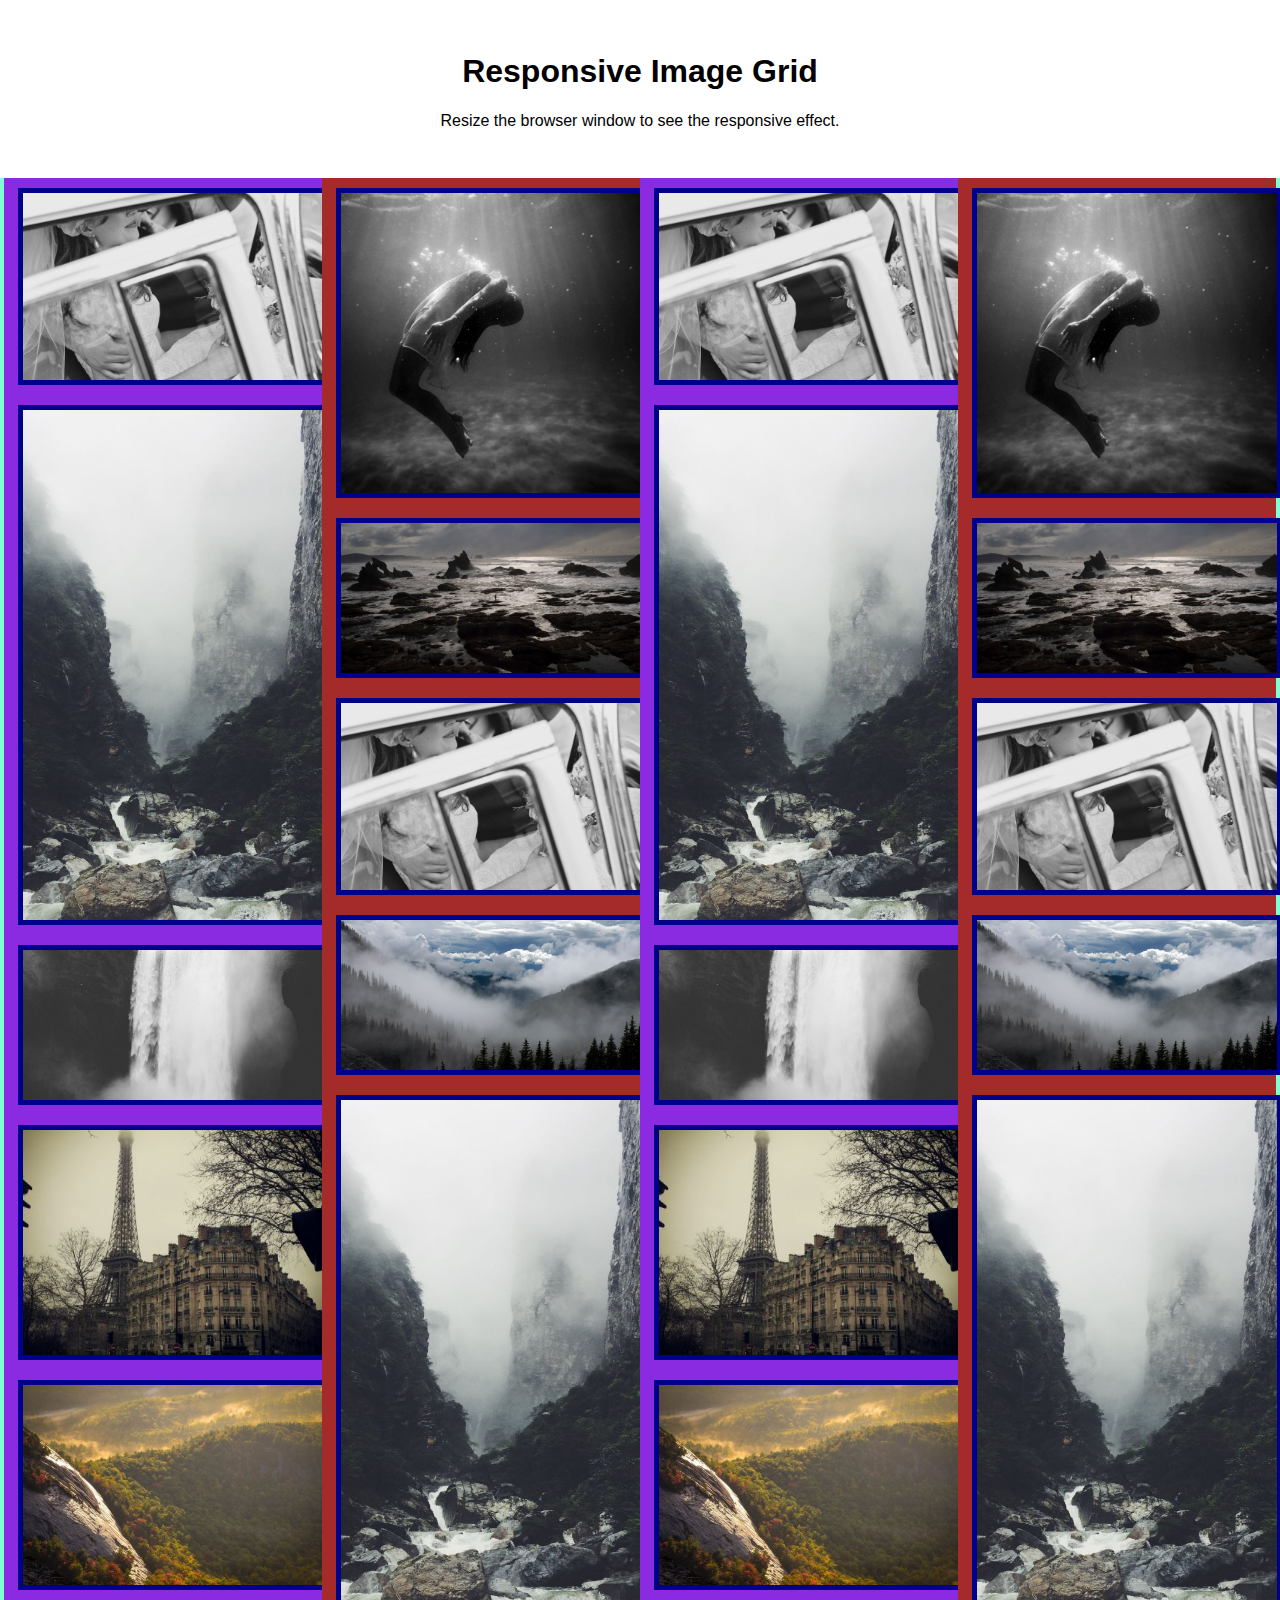
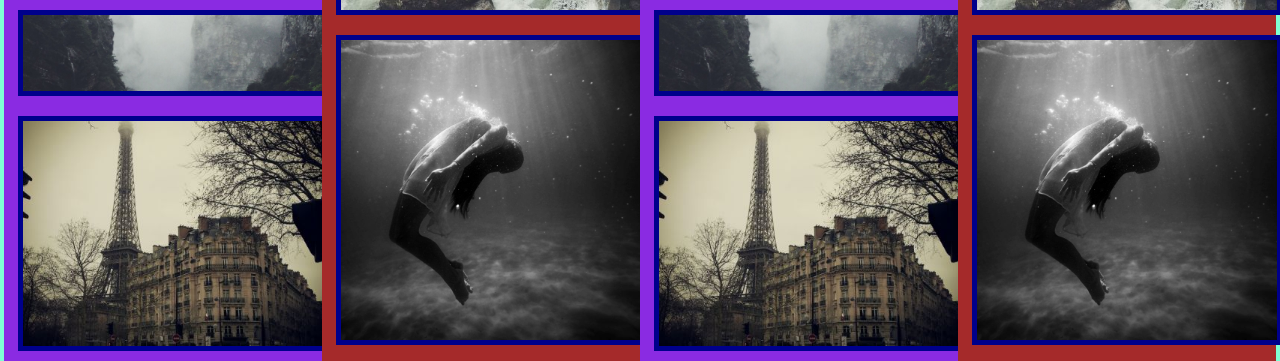
<file: flex-gllery/index.html>
<!DOCTYPE html>
<html lang="en">
<head>
    <meta charset="UTF-8">
    <meta name="viewport" content="width=device-width, initial-scale=1.0">
    <link rel="stylesheet" href="style/style.css">
    <title>Document</title>
</head>
<body>
    <!-- Header -->
    <div class="header">
    <h1>Responsive Image Grid</h1>
    <p>Resize the browser window to see the responsive effect.</p>
    </div>

    <!-- Photo Grid -->
    <div class="row" >
        <div class="column div1" >
            <img src="images/wedding.jpg" >
            <img src="images/rocks.jpg"  >
            <img src="images/falls2.jpg"  >
            <img src="images/paris.jpg"  >
            <img src="images/nature.jpg"  >
            <img src="images/mist.jpg"  >
            <img src="images/paris.jpg"  >
            
        </div>
        <div class="column div2" >
            <img src="images/underwater.jpg" >
            <img src="images/ocean.jpg" >
            <img src="images/wedding.jpg" >
            <img src="images/mountainskies.jpg" >
            <img src="images/rocks.jpg" >
            <img src="images/underwater.jpg" >
        </div>
        <div class="column div3" >
            <img src="images/wedding.jpg" >
            <img src="images/rocks.jpg"  >
            <img src="images/falls2.jpg"  >
            <img src="images/paris.jpg"  >
            <img src="images/nature.jpg"  >
            <img src="images/mist.jpg"  >
            <img src="images/paris.jpg"  >
            
        </div>
        <div class="column div4" >
            <img src="images/underwater.jpg" >
            <img src="images/ocean.jpg" >
            <img src="images/wedding.jpg" >
            <img src="images/mountainskies.jpg" >
            <img src="images/rocks.jpg" >
            <img src="images/underwater.jpg" >
        </div>
    </div>
</body>
</html>
</file>
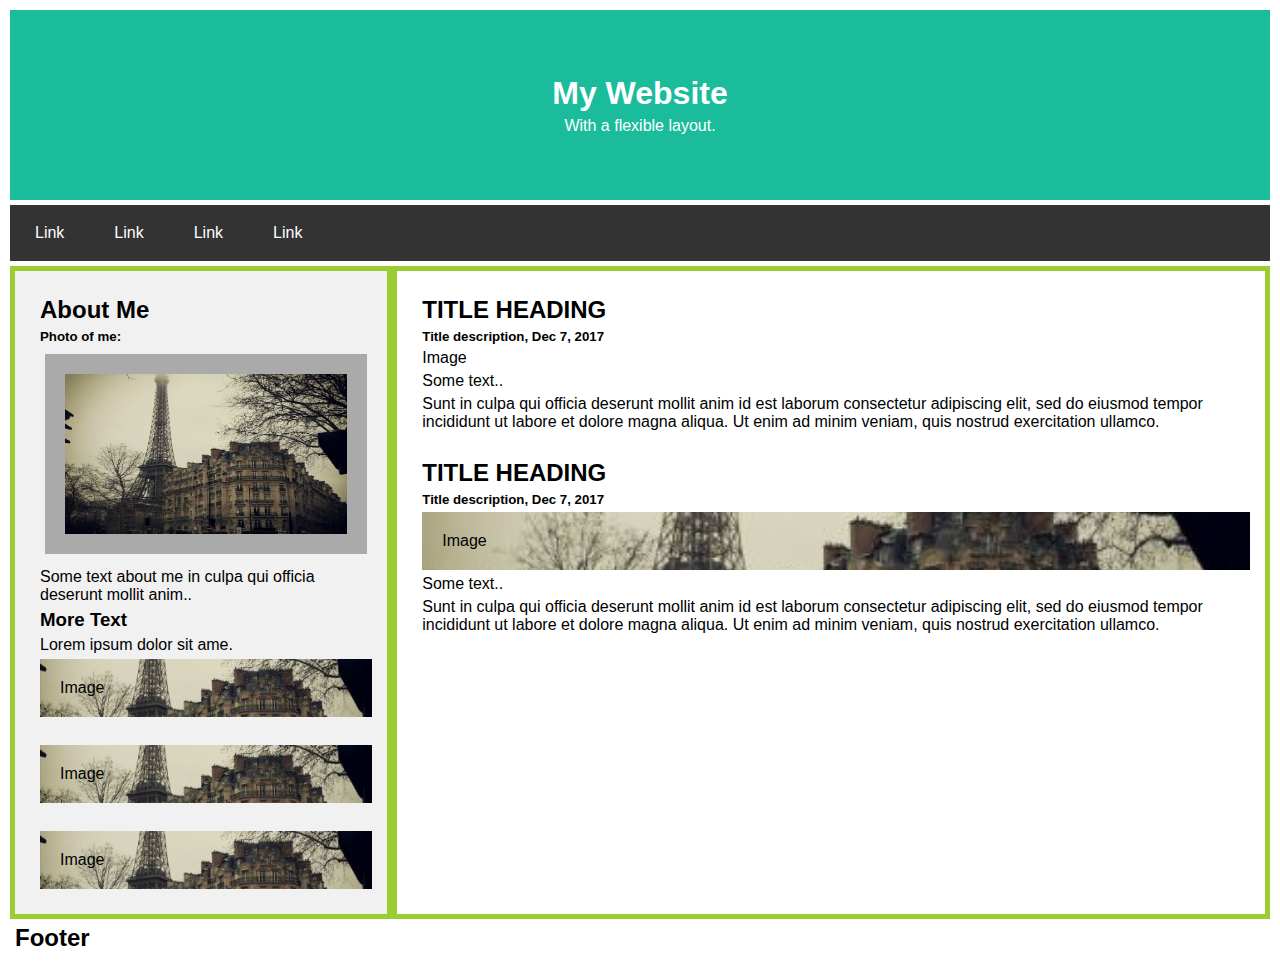
<file: flex-site/index.html>
<!DOCTYPE html>
<html lang="en">
<head>
    <meta charset="UTF-8">
    <meta name="viewport" content="width=device-width, initial-scale=1.0">
    <title>Document</title>
    <link rel="stylesheet" href="Css/style.css">
</head>
<body>
    <!-- Header -->
    <!-- <header> -->
        <div class="h-text"><h1>My Website</h1>
          
        <p>With a flexible layout.</p>
        </div>
    <!-- </header> -->
        <!-- Navigation Bar -->
      <nav >
          <a href="#">Link</a>
          <a href="#">Link</a>
          <a href="#">Link</a>
          <a href="#">Link</a>
      </nav>
    

    <!-- The flexible grid (content) -->
<main>
    <aside>
<h2>About Me</h2>
<h5>Photo of me:</h5>
<div ><img src="images/paris.jpg" alt=""></div>
<p>Some text about me in culpa qui officia deserunt mollit anim..</p>
<h3>More Text</h3>
<p>Lorem ipsum dolor sit ame.</p>
<div class="fimg">Image</div>
<br>
<div class="fimg">Image</div>
<br>
<div class="fimg">Image</div>
    </aside>

    <article>
<h2>TITLE HEADING</h2>
<h5>Title description, Dec 7, 2017</h5>
<div>Image</div>
<p>Some text..</p>
<p>Sunt in culpa qui officia deserunt mollit anim id est laborum consectetur adipiscing elit, sed do eiusmod tempor incididunt ut labore et dolore magna aliqua. Ut enim ad minim veniam, quis nostrud exercitation ullamco.</p>
<br>
<h2>TITLE HEADING</h2>
<h5>Title description, Dec 7, 2017</h5>
<div class="fimg">Image</div>
<p>Some text..</p>
<p>Sunt in culpa qui officia deserunt mollit anim id est laborum consectetur adipiscing elit, sed do eiusmod tempor incididunt ut labore et dolore magna aliqua. Ut enim ad minim veniam, quis nostrud exercitation ullamco.</p>
<br>

    </article>
</main>

<!-- Footer -->
<footer>
<h2>Footer</h2>
</footer>
</body>
</html>
</file>
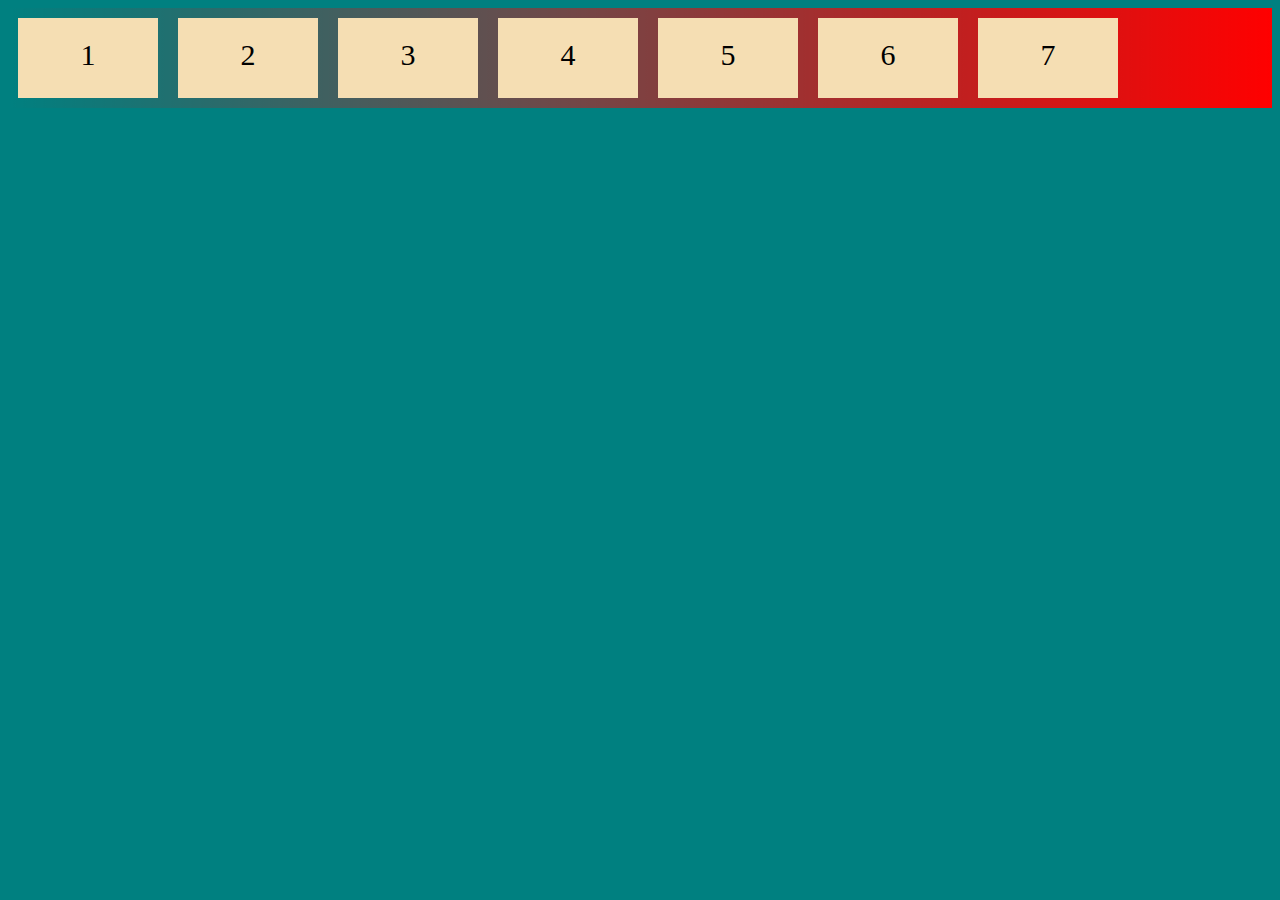
<file: flex-train/index.html>
<!DOCTYPE html>
<html lang="en">
<head>
    <meta charset="UTF-8">
    <meta name="viewport" content="width=device-width, initial-scale=1.0">
    <link rel="stylesheet" href="style.css">
    <title>Document</title>
</head>
<body>
<div class="flex-container">
    <div id="div1">1</div>
    <div id="div2">2</div>
    <div id="div3">3</div>
    <div id="div4">4</div>
    <div>5</div>
    <div>6</div>
    <div>7</div>
</div>  
</body>
</html>
</file>
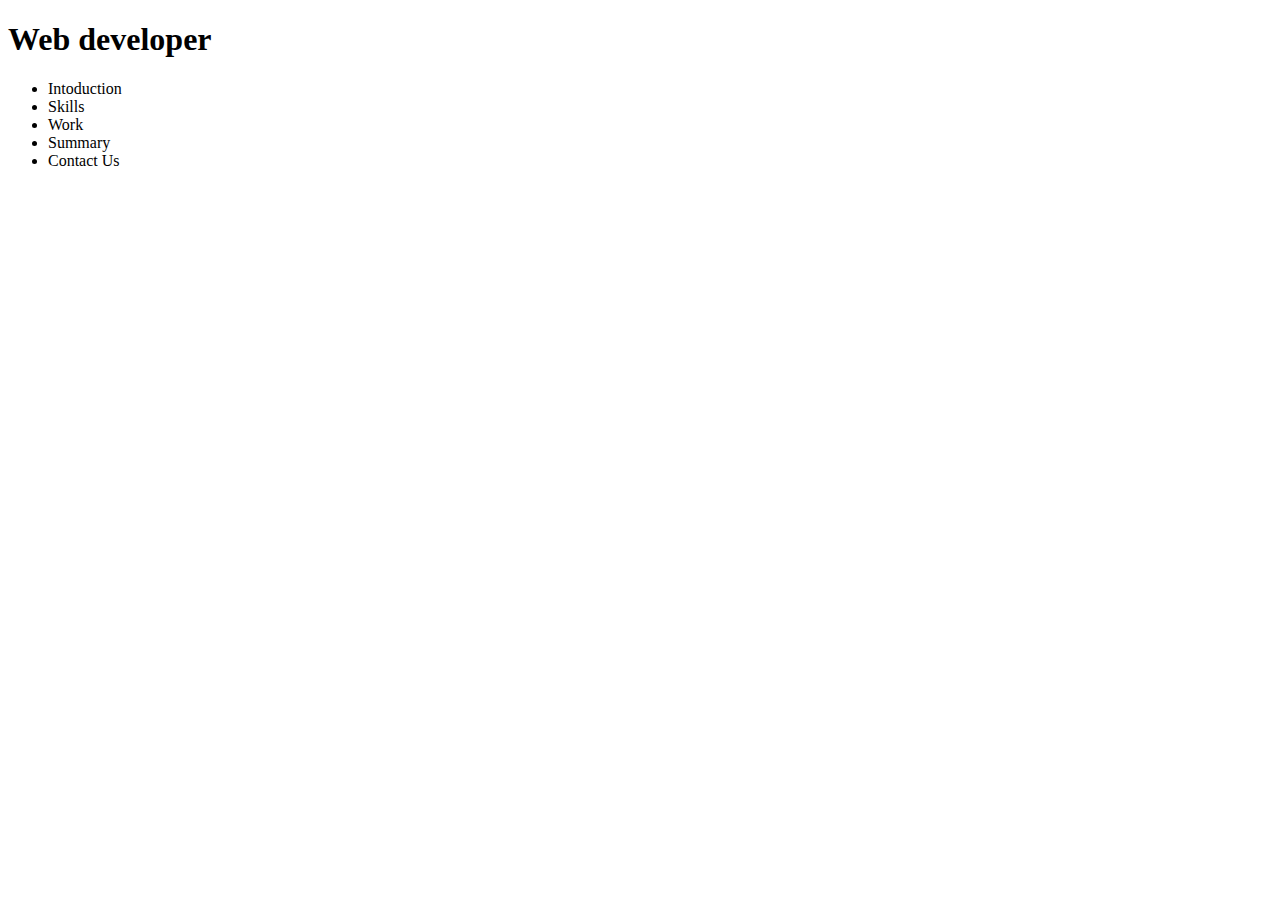
<file: project/index.html>
<!DOCTYPE html>
<html lang="en">
<head>
    <meta charset="UTF-8">
    <meta name="viewport" content="width=device-width, initial-scale=1.0">
    <link rel="stylesheet" href="C:\Users\zieda\OneDrive\Documenten\web-Devolpment\project\css\style.css">
    <title>firstProject</title>
</head>
<body>
    <header>
        <div>
            <h1>Web developer</h1>
        </div>

        <nav>
            <ul>
                <li>Intoduction</li>
                <li>Skills</li>
                <li>Work</li>
                <li>Summary</li>
                <li>Contact Us</li>
            </ul>
        </nav>
    </header>
    
</body>
</html>
</file>
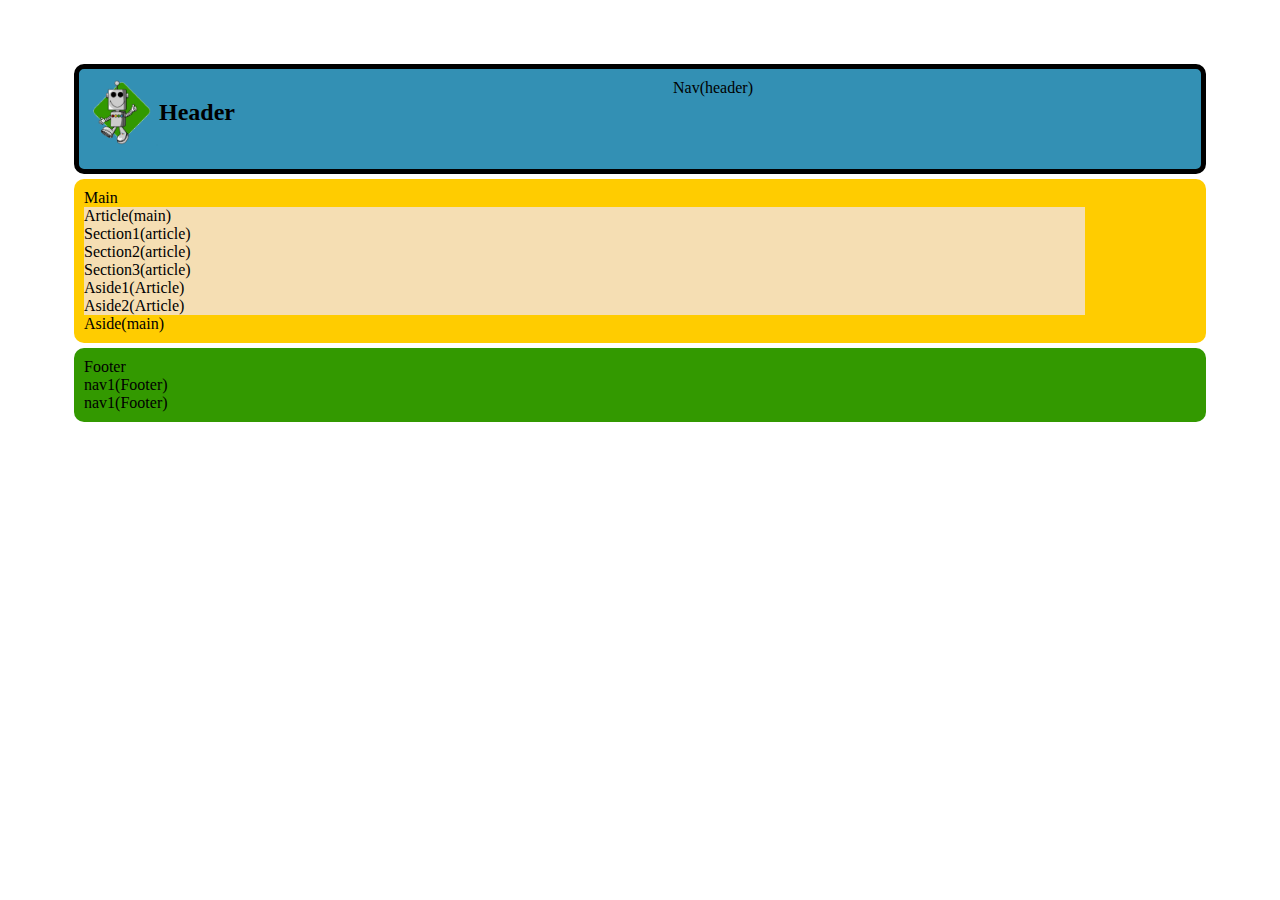
<file: test/index.html>
<!DOCTYPE html>
<html lang="en">
<head>
    <meta charset="UTF-8">
    <meta name="viewport" content="width=device-width, initial-scale=1.0">
    <link rel="stylesheet" href="style/style.css">
    <title>Document</title>
</head>
<body>
    <header >
        <!-- Logo -->
        <div >
            <img class="logo" src="images/logo.gif" alt="Logo">
        </div>
        <h2>Header</h2>
        
        <nav>
        Nav(header)
        </nav>
    </header>
   <main >
       Main
       <article>
           Article(main)
           <section>Section1(article)</section>
           <section>Section2(article)</section>
           <section>Section3(article)</section>
           <aside>Aside1(Article)</aside>
           <aside>Aside2(Article)</aside>
       </article>
       <aside>
        Aside(main)
       </aside>
      
   </main>
    <footer >Footer
        <nav>nav1(Footer)</nav>
        <nav>nav1(Footer)</nav>
    </footer>
</body>
</html>
</file>
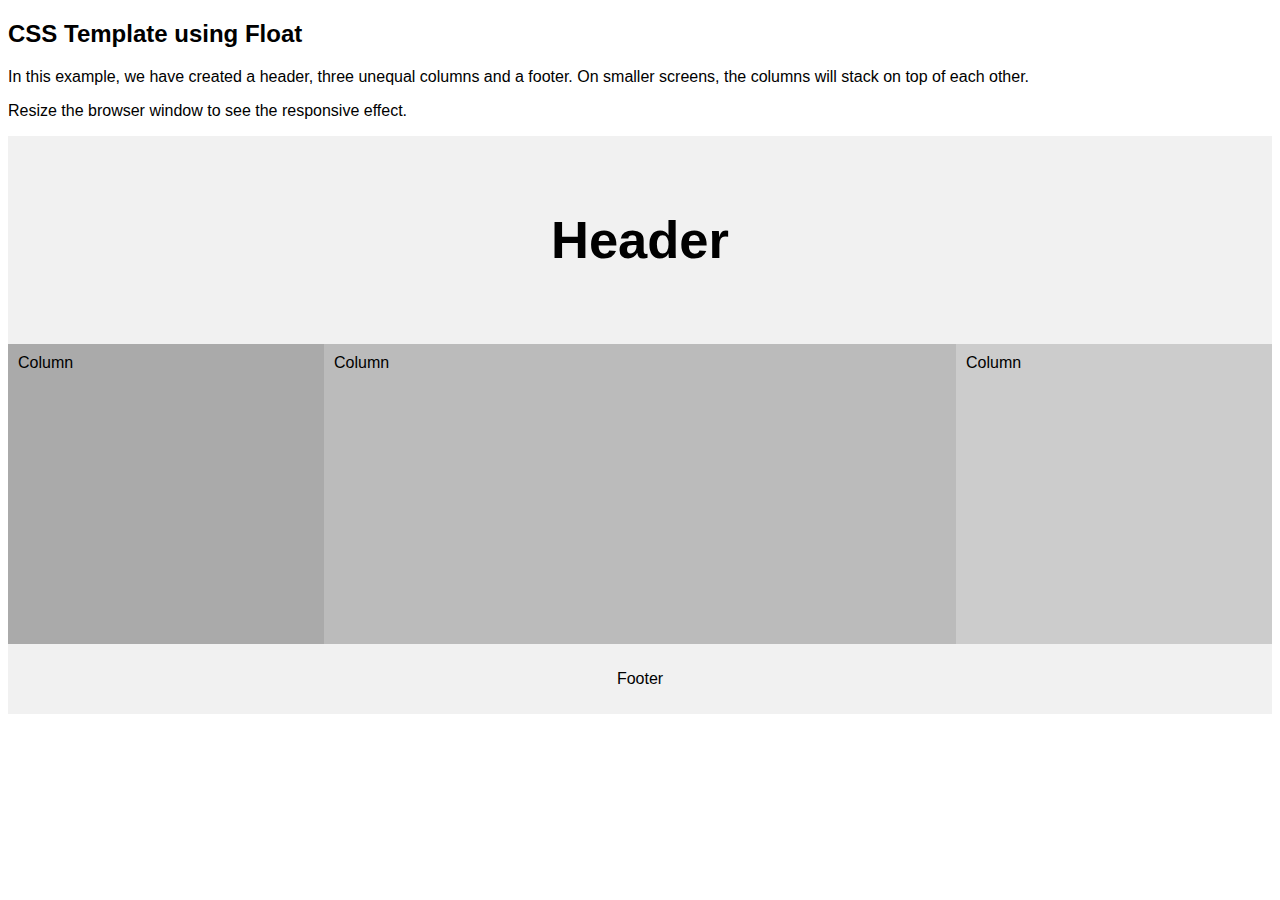
<file: try/index.html>
<!DOCTYPE html>
<html lang="en">
<head>
<title>CSS Template</title>
<meta charset="utf-8">
<meta name="viewport" content="width=device-width, initial-scale=1">
<style>
* {
  box-sizing: border-box;
}

body {
  font-family: Arial, Helvetica, sans-serif;
}

/* Style the header */
.header {
  background-color: #f1f1f1;
  padding: 30px;
  text-align: center;
  font-size: 35px;
}

/* Create three unequal columns that floats next to each other */
.column {
  float: left;
  padding: 10px;
  height: 300px; /* Should be removed. Only for demonstration */
}

/* Left and right column */
.column.side {
  width: 25%;
}

/* Middle column */
.column.middle {
  width: 50%;
}

/* Clear floats after the columns */
.row:after {
  content: "";
  display: table;
  clear: both;
}

/* Style the footer */
.footer {
  background-color: #f1f1f1;
  padding: 10px;
  text-align: center;
}

/* Responsive layout - makes the three columns stack on top of each other instead of next to each other */
@media (max-width: 600px) {
  .column.side, .column.middle {
    width: 100%;
  }
}
</style>
</head>
<body>

<h2>CSS Template using Float</h2>
<p>In this example, we have created a header, three unequal columns and a footer. On smaller screens, the columns will stack on top of each other.</p>
<p>Resize the browser window to see the responsive effect.</p>

<div class="header">
  <h2>Header</h2>
</div>

<div class="row">
  <div class="column side" style="background-color:#aaa;">Column</div>
  <div class="column middle" style="background-color:#bbb;">Column</div>
  <div class="column side" style="background-color:#ccc;">Column</div>
</div>

<div class="footer">
  <p>Footer</p>
</div>

</body>
</html>
</file>
<file: flex-gllery/style/style.css>
* {
    box-sizing: border-box;
    
}
body{
    margin: 0;
    font-family:Arial, Helvetica, sans-serif;
}
.header{
text-align: center;
padding: 32px;

}
.row{
  
    display: flex;
    /* flex-wrap: wrap; */
    padding: 0 4px;
    /* width: 50%; */
    background-color: aquamarine;
}
.column img{
    width: 100%;
    margin: 10px 10px ;
    border: darkblue solid 5px;
    vertical-align: middle;
}
.column{
    flex: 10%;
    max-width: 25%;
    padding: 0 4px;
    /* display: flex; */
    /* flex-direction: column; */
}

.div2, .div4{
    background-color: brown;
    /* width: 25%; */
}
.div1,.div3{
    background-color: blueviolet;
     /* width: 30%; */
}
</file>
<file: flex-site/Css/style.css>
*{
    box-sizing: border-box;
    margin: 5px;
    /* margin: 0;
padding: 0;
border: 0; */
}
body{
    font-family: Arial, Helvetica, sans-serif;
    margin: 0;
}

/* header{
    /* height: 30vh; */
    /* background-color: #1abc9c;
    /* display: flex; */
    /* justify-content: center;
    align-items: center;
    line-height: 30px;
text-align: center;
flex-wrap: wrap; */
/* position: center center; */
/* flex-direction: column; */
/* } */
.h-text{
    background-color: #1abc9c;
    color: white;
    text-align: center;
    /* align-self: center; */
    padding: 60px;
}
nav{
    /* width: 100%; */
    /* height: 40px; */
    display: flex;
    text-align: center;
    background-color: #333;
    /* align-self: flex-end; */
    /* justify-content: start; */
    /* align-items: center; */
    /* flex-shrink: unset; */
    /* justify-content: space-between; */

}
nav a{
    color: white;
    text-decoration: none;
    /* width: 50px; */
   padding:14px 20px;
   /* text-align: center; */
    /* height: 100%; */
     /* align-self: center;  */
    /* align-items: center; */
    /* text-align: center; */
   /* line-height:300%;  */


}
nav a:hover{
    background-color: white;
    color: black;

}
main{
    background-color: yellowgreen;
    display: flex;
    /* flex-wrap: wrap; */
}
aside{
    flex:30%;
    background-color: #f1f1f1;
    padding: 20px;
}

article{
    flex:70%;
    background-color: white;
    padding: 20px;
    /* padding-left: 100px; */
    
}

.fimg{
    background-color: #aaa;
    width: 100%; 
    padding: 20px;
    background-image: url("../images/paris.jpg") ;
    background-position: center center;
    background-size: cover;
   
}
img{
    background-color: #aaa;
    width: 100%; 
    padding: 20px;
    height: 200px;

}
</file>
<file: flex-train/style.css>
body{
    background-color: teal;
}
.flex-container{
    
    display: flex;
    /* height: 600px; */
    /* flex-direction: column; */
    /* background-color: lightseagreen; */
    /* flex-direction: column-reverse; */
    /* flex-direction: row; */
    background-image: repeating-linear-gradient(to right,rgba(255,0,0,0),rgba(255,0,0,1));
     /* flex-wrap: wrap-reverse;
    flex-flow: row wrap; 
    justify-content: space-between;
    align-items: stretch;
    align-items: baseline; */
    /* flex-wrap: wrap;
    align-content: flex-end; */


}

.flex-container div{
    background-color: wheat;
    width: 100px;
    height: 40px;
    margin: 10px;
    padding: 20px;
    font-size: 30px;
    /* / line-height: 5px; /
    / height: 5px; / */
    text-align: center;
    /* / justify-content: space-evenly; /
    / align-content: space-around; / */

}
#div1{
    /* order: 3; */
    /* flex-grow: 1; */
}
#div2{
    /* order: 2; */
    /* flex-grow: 1; */
}
#div3{
    /* order: 4; */
    /* flex-grow: 8; */
    /* flex-shrink: 0; */
    float: 1px 0 300px;
}
</file>
<file: test/style/style.css>
*{

    /* box-sizing: border-box; */
}

body{
    /* margin: 0%; */
    /* background-image:  url("../images/11.jpg"); */
    
    /* background-color: #cccccc; */
/* background-size: cover; */
/* background-repeat:no-repeat; */

margin: 5%;

}
article{
    background-color: wheat;
    width: 90%;
}
main{
    background-color: yellow;
}
header h2{
    float: left;
}
.logo{
    /* background-image: url("../images/logo.gif"); */
    /* background-size:auto; */
    width:70px;
    height:70px ;
    float: left;

}
nav{}


header, main, footer{
    border-radius: 10px;
    margin: 5px 10px ;
    padding: 10px;
}

header{
background-color: rgb(51,144,180);
/* margin: 5px 10px ; */
/* width: 90%; */
height: 80px;
text-align: center;
border: 5px solid black;
/* border-radius: 10px; */


}
main{
    background-color: rgb(255,204,0);
    /* border-radius: 10px;
    margin: 5px 10px ; */
}

footer{
    background-color: rgb(51,153,0);
   
}
</file>
